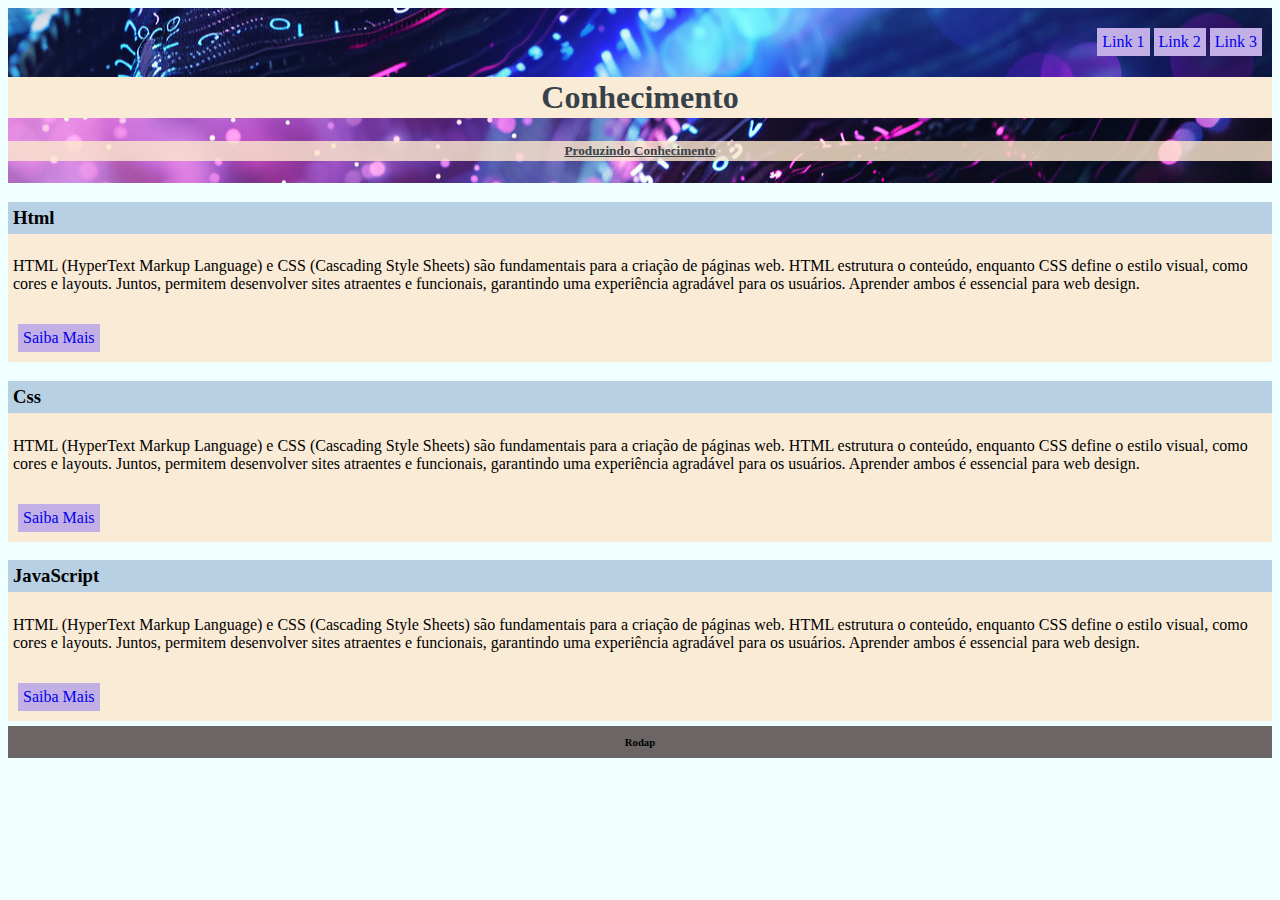
<file: conhecimento_web_v1/index.html>
<!DOCTYPE html>
<html lang="pt-br">
<head>
    <meta charset="UTF-8">
    <meta name="viewport" content="width=device-width, initial-scale=1.0">
    <link rel="stylesheet" href="/conhecimento_web_v1/estilo.css">
    <title>Conhecimento</title>
</head>
<header>
    <nav>
        <a href="#">Link 1</a>
        <a href="#">Link 2</a>
        <a href="#">Link 3</a>
    </nav>
    <h1>Conhecimento</h1>
    <h5>Produzindo Conhecimento</h5>
</header>
<body>
<section>
    <div class="html">
        <h3>Html</h3>
        <p>HTML (HyperText Markup Language) e CSS (Cascading Style Sheets) são fundamentais para a criação de páginas web. HTML estrutura o conteúdo, enquanto CSS define o estilo visual, como cores e layouts. Juntos, permitem desenvolver sites atraentes e funcionais, garantindo uma experiência agradável para os usuários. Aprender ambos é essencial para web design.</p>
        <a class="suba" href="#">Saiba Mais</a>
    </div>
    <div class="html">
        <h3>Css</h3>
        <p>HTML (HyperText Markup Language) e CSS (Cascading Style Sheets) são fundamentais para a criação de páginas web. HTML estrutura o conteúdo, enquanto CSS define o estilo visual, como cores e layouts. Juntos, permitem desenvolver sites atraentes e funcionais, garantindo uma experiência agradável para os usuários. Aprender ambos é essencial para web design.</p>
        <a class="suba" href="#">Saiba Mais</a>
    </div>
    <div class="html">
        <h3>JavaScript</h3>
        <p>HTML (HyperText Markup Language) e CSS (Cascading Style Sheets) são fundamentais para a criação de páginas web. HTML estrutura o conteúdo, enquanto CSS define o estilo visual, como cores e layouts. Juntos, permitem desenvolver sites atraentes e funcionais, garantindo uma experiência agradável para os usuários. Aprender ambos é essencial para web design.</p>
        <a class="suba" href="#">Saiba Mais</a>
    </div>
</section>  
<footer>
    <div class="rodap">
        <h6>Rodap</h6>
    </div>
</footer> 
</body>
</html>
</file>
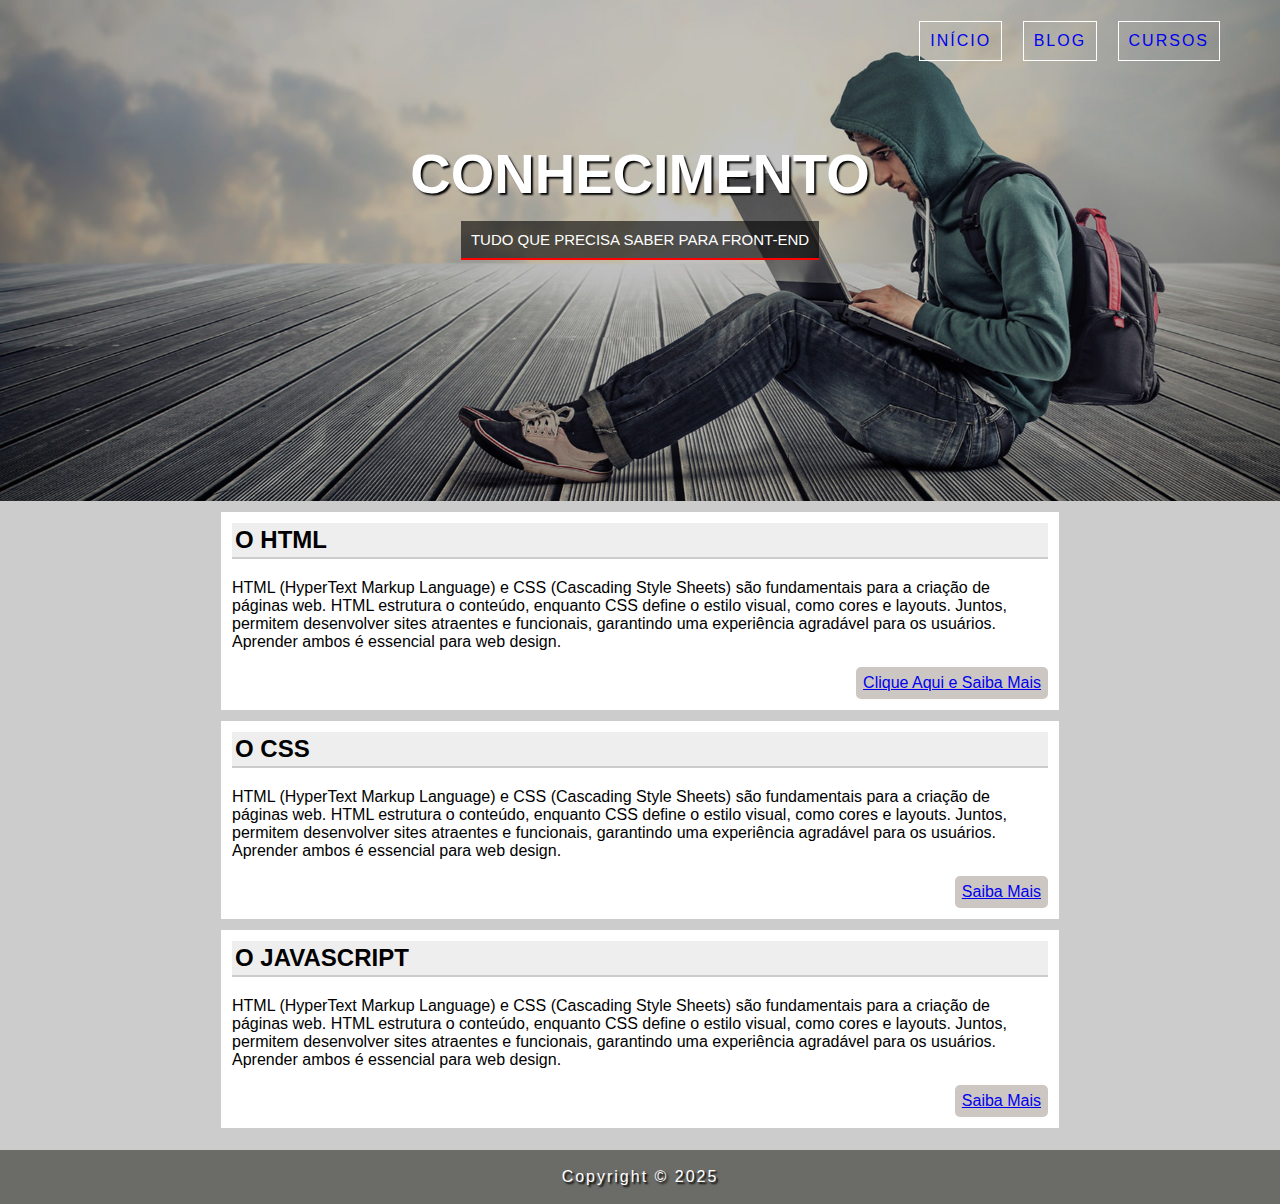
<file: conhecimento_web_v2/index.html>
<!DOCTYPE html>
<html lang="pt-br">
<head>
    <meta charset="UTF-8">
    <meta name="viewport" content="width=device-width, initial-scale=1.0">
    <title>Aprendizado</title>
    <link rel="stylesheet" href="/conhecimento_web_v2/estilo.css">
</head>
<body>
    <!-- cabeçalho da página (dentro do body) -->
    <header class="hero">
        <!-- links de seleção no cabeçalho -->
        <nav>
            <ul>
                <li><a href="#">Início</a></li>
                <li><a href="#">Blog</a></li>
                <li><a href="#">Cursos</a></li>
            </ul>
        </nav>
        <!-- informações do cabeçalho -->
        <div class="hero-content">
            <h1>Conhecimento</h1>
            <p>Tudo que precisa saber para front-end</p>
        </div>
    </header>
    <!-- meio da página -->
    <main>
        <section>
            <article>
                <!-- cabeçalho do article -->
                <header>
                    <h2>O HTML</h2>
                </header>
                <!-- corpo do article -->
                    <p>HTML (HyperText Markup Language) e CSS (Cascading Style Sheets) são fundamentais para a criação de páginas web. HTML estrutura o conteúdo, enquanto CSS define o estilo visual, como cores e layouts. Juntos, permitem desenvolver sites atraentes e funcionais, garantindo uma experiência agradável para os usuários. Aprender ambos é essencial para web design.
                    </p>
                <!-- link -->
                    <a href="#" class="btn">Clique Aqui e Saiba Mais</a>
            </article>
            <article>
                <!-- cabeçalho do article -->
                <header>
                    <h2>O CSS</h2>
                </header>
                <!-- corpo do article -->
                    <p>HTML (HyperText Markup Language) e CSS (Cascading Style Sheets) são fundamentais para a criação de páginas web. HTML estrutura o conteúdo, enquanto CSS define o estilo visual, como cores e layouts. Juntos, permitem desenvolver sites atraentes e funcionais, garantindo uma experiência agradável para os usuários. Aprender ambos é essencial para web design.
                    </p>
                <!-- link -->
                    <a href="#" class="btn">Saiba Mais</a>
            </article>
            <article>
                <!-- cabeçalho do article -->
                <header>
                    <h2>O JAVASCRIPT</h2>
                </header>
                <!-- corpo do article -->
                    <p>HTML (HyperText Markup Language) e CSS (Cascading Style Sheets) são fundamentais para a criação de páginas web. HTML estrutura o conteúdo, enquanto CSS define o estilo visual, como cores e layouts. Juntos, permitem desenvolver sites atraentes e funcionais, garantindo uma experiência agradável para os usuários. Aprender ambos é essencial para web design.
                    </p>
                <!-- link -->
                    <a href="#" class="btn">Saiba Mais</a>
            </article>
        </section>
    </main>
    <footer class="rodape">
        <!-- Simbolo © -->
        Copyright &copy; 2025
    </footer>
</body>
</html>
</file>
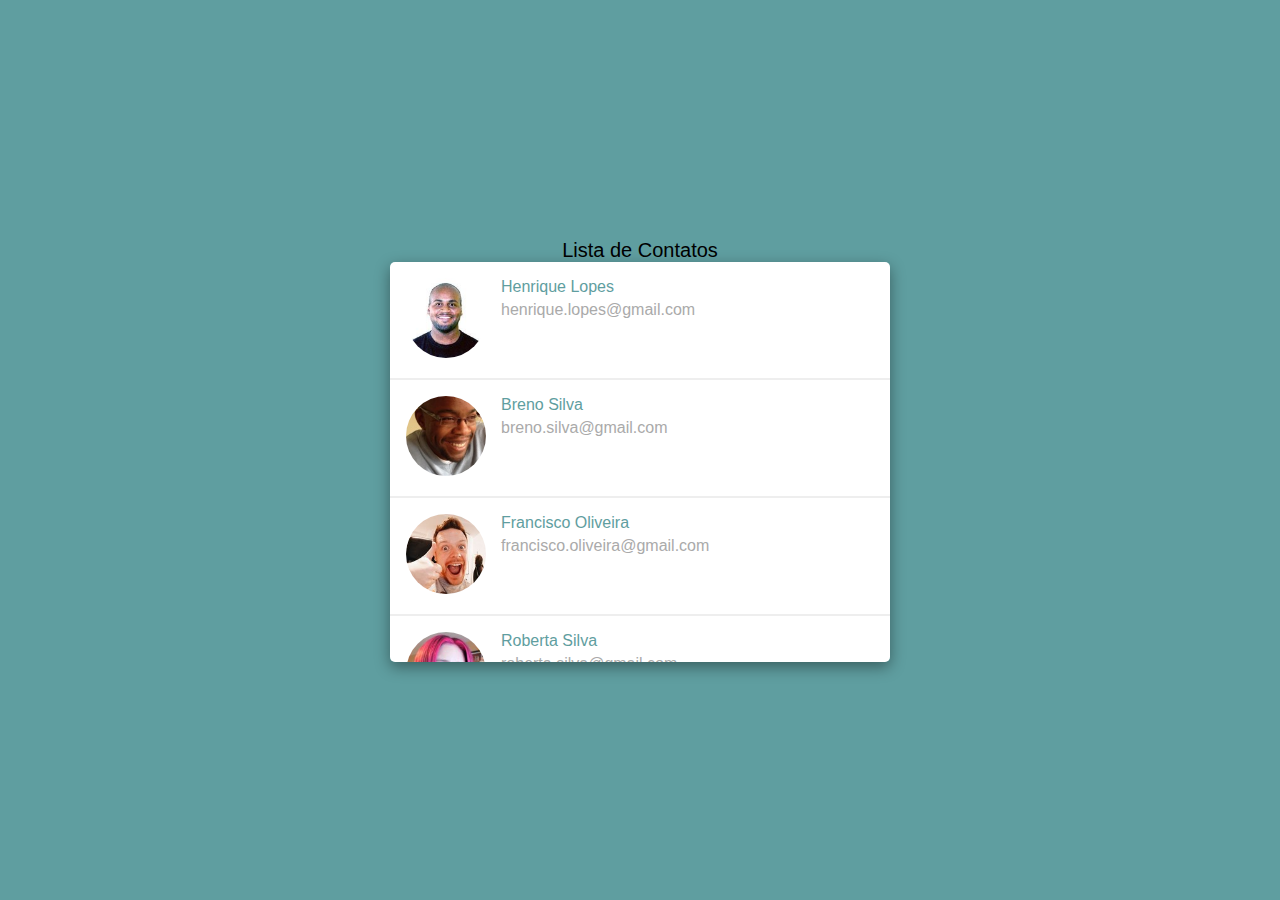
<file: lista_contatos/index.html>
<!DOCTYPE html>
<html lang="pt-br">
<head>
    <meta charset="UTF-8">
    <meta name="viewport" content="width=device-width, initial-scale=1.0">
    <link rel="stylesheet" href="estilo.css">
    <title>Lista de Contatos</title>
</head>
<body>
    <div class="main-title">Lista de Contatos</div>

    <div class="list-wrapper">
        <ul class="list">
            <li class="list-item">
                <div class="list-item__imagem"><img src="/lista_contatos/imagens/1.jpg" alt="Henrique Lopes"></div>
                <div class="list-item__content">
                    <p class="list-item__name">Henrique Lopes</p>
                    <p class="list-item__email">henrique.lopes@gmail.com</p>
                </div>
                <div class="list-item__actions">
                    <a href="#"><img src="/lista_contatos/imagens/delete.png" alt="Delete"></a>
                    <a href="#"><img src="/lista_contatos/imagens/edit.png" alt="Edit"></a>
                </div>
            </li>
            <li class="list-item">
                <div class="list-item__imagem"><img src="/lista_contatos/imagens/2.jpg" alt="Breno Silva"></div>
                <div class="list-item__content">
                    <p class="list-item__name">Breno Silva</p>
                    <p class="list-item__email">breno.silva@gmail.com</p>
                </div>
                <div class="list-item__actions">
                    <a href="#"><img src="/lista_contatos/imagens/delete.png" alt="Delete"></a>
                    <a href="#"><img src="/lista_contatos/imagens/edit.png" alt="Edit"></a>
                </div>
            </li>
            <li class="list-item">
                <div class="list-item__imagem"><img src="/lista_contatos/imagens/3.jpg" alt="Francisco Oliveira"></div>
                <div class="list-item__content">
                    <p class="list-item__name">Francisco Oliveira</p>
                    <p class="list-item__email">francisco.oliveira@gmail.com</p>
                </div>
                <div class="list-item__actions">
                    <a href="#"><img src="/lista_contatos/imagens/delete.png" alt="Delete"></a>
                    <a href="#"><img src="/lista_contatos/imagens/edit.png" alt="Edit"></a>
                </div>
            </li>
            <li class="list-item">
                <div class="list-item__imagem"><img src="/lista_contatos/imagens/4.jpg" alt="Roberta Silva"></div>
                <div class="list-item__content">
                    <p class="list-item__name">Roberta Silva</p>
                    <p class="list-item__email">roberta.silva@gmail.com</p>
                </div>
                <div class="list-item__actions">
                    <a href="#"><img src="/lista_contatos/imagens/delete.png" alt="Delete"></a>
                    <a href="#"><img src="/lista_contatos/imagens/edit.png" alt="Edit"></a>
                </div>
            </li>
        </ul>
    </div>
</body>
</html>
</file>
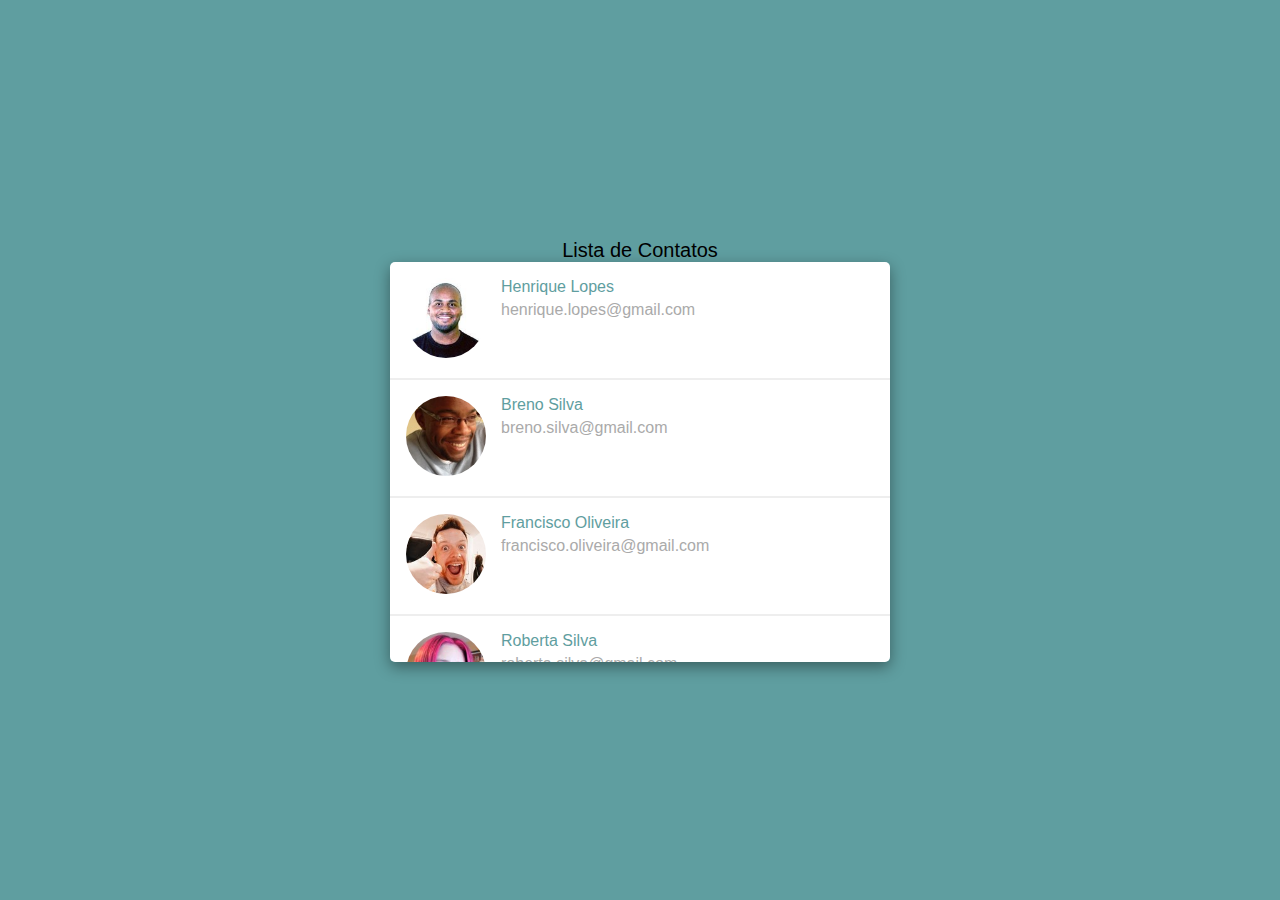
<file: lista_contatos_v1/index.html>
<!DOCTYPE html>
<html lang="pt-br">
<head>
    <meta charset="UTF-8">
    <meta name="viewport" content="width=device-width, initial-scale=1.0">
    <link rel="stylesheet" href="estilo.css">
    <title>Lista de Contatos</title>
</head>
<body>
    <div class="main-title">Lista de Contatos</div>

    <div class="list-wrapper">
        <ul class="list">
            <li class="list-item">
                <div class="list-item__imagem"><img src="/lista_contatos_v1/imagens/1.jpg" alt="Henrique Lopes"></div>
                <div class="list-item__content">
                    <p class="list-item__name">Henrique Lopes</p>
                    <p class="list-item__email">henrique.lopes@gmail.com</p>
                </div>
                <div class="list-item__actions">
                    <a href="#"><img src="/lista_contatos_v1/imagens/delete.png" alt="Delete"></a>
                    <a href="#"><img src="/lista_contatos_v1/imagens/edit.png" alt="Edit"></a>
                </div>
            </li>
            <li class="list-item">
                <div class="list-item__imagem"><img src="/lista_contatos_v1/imagens/2.jpg" alt="Breno Silva"></div>
                <div class="list-item__content">
                    <p class="list-item__name">Breno Silva</p>
                    <p class="list-item__email">breno.silva@gmail.com</p>
                </div>
                <div class="list-item__actions">
                    <a href="#"><img src="/lista_contatos_v1/imagens/delete.png" alt="Delete"></a>
                    <a href="#"><img src="/lista_contatos_v1/imagens/edit.png" alt="Edit"></a>
                </div>
            </li>
            <li class="list-item">
                <div class="list-item__imagem"><img src="/lista_contatos_v1/imagens/3.jpg" alt="Francisco Oliveira"></div>
                <div class="list-item__content">
                    <p class="list-item__name">Francisco Oliveira</p>
                    <p class="list-item__email">francisco.oliveira@gmail.com</p>
                </div>
                <div class="list-item__actions">
                    <a href="#"><img src="/lista_contatos_v1/imagens/delete.png" alt="Delete"></a>
                    <a href="#"><img src="/lista_contatos_v1/imagens/edit.png" alt="Edit"></a>
                </div>
            </li>
            <li class="list-item">
                <div class="list-item__imagem"><img src="/lista_contatos_v1/imagens/4.jpg" alt="Roberta Silva"></div>
                <div class="list-item__content">
                    <p class="list-item__name">Roberta Silva</p>
                    <p class="list-item__email">roberta.silva@gmail.com</p>
                </div>
                <div class="list-item__actions">
                    <a href="#"><img src="/lista_contatos_v1/imagens/delete.png" alt="Delete"></a>
                    <a href="#"><img src="/lista_contatos_v1/imagens/edit.png" alt="Edit"></a>
                </div>
            </li>
        </ul>
    </div>
</body>
</html>
</file>
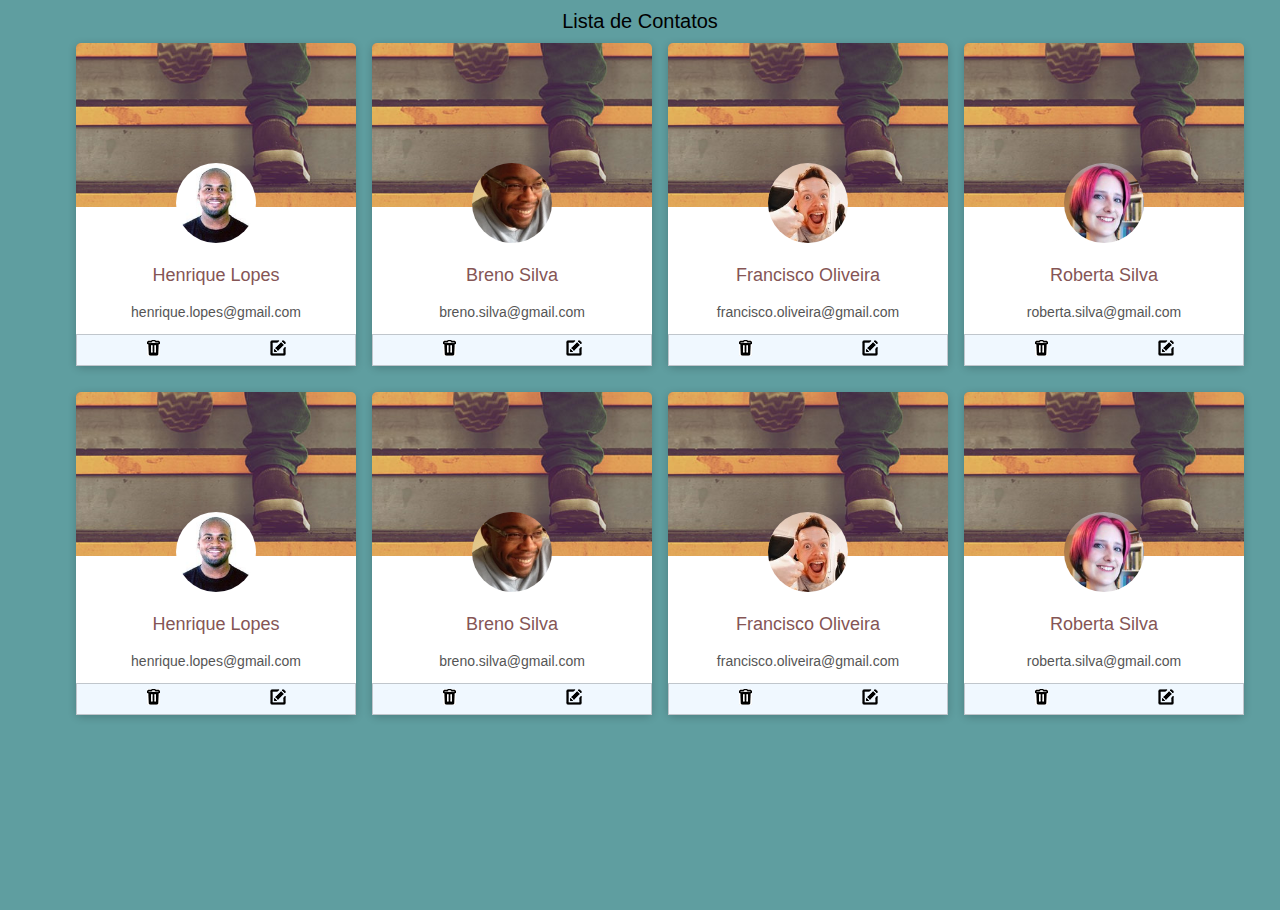
<file: lista_contatos_v2/index.html>
<!DOCTYPE html>
<html lang="pt-br">
<head>
    <meta charset="UTF-8">
    <meta name="viewport" content="width=device-width, initial-scale=1.0">
    <link rel="stylesheet" href="estilo.css">
    <title>Lista de Contatos</title>
</head>
<body>
    <div class="main-title">Lista de Contatos</div>

    <div class="list-wrapper">
        <ul class="list">
            <li class="list-item">
                <div class="list-item__imagem"><img src="/lista_contatos_v2/imagens/1.jpg" alt="Henrique Lopes"></div>
                <div class="list-item__content">
                    <p class="list-item__name">Henrique Lopes</p>
                    <p class="list-item__email">henrique.lopes@gmail.com</p>
                </div>
                <div class="list-item__actions">
                    <a href="#"><img src="/lista_contatos_v2/imagens/delete.png" alt="Delete"></a>
                    <a href="#"><img src="/lista_contatos_v2/imagens/edit.png" alt="Edit"></a>
                </div>
            </li>
            <li class="list-item">
                <div class="list-item__imagem"><img src="/lista_contatos_v2/imagens/2.jpg" alt="Breno Silva"></div>
                <div class="list-item__content">
                    <p class="list-item__name">Breno Silva</p>
                    <p class="list-item__email">breno.silva@gmail.com</p>
                </div>
                <div class="list-item__actions">
                    <a href="#"><img src="/lista_contatos_v2/imagens/delete.png" alt="Delete"></a>
                    <a href="#"><img src="/lista_contatos_v2/imagens/edit.png" alt="Edit"></a>
                </div>
            </li>
            <li class="list-item">
                <div class="list-item__imagem"><img src="/lista_contatos_v2/imagens/3.jpg" alt="Francisco Oliveira"></div>
                <div class="list-item__content">
                    <p class="list-item__name">Francisco Oliveira</p>
                    <p class="list-item__email">francisco.oliveira@gmail.com</p>
                </div>
                <div class="list-item__actions">
                    <a href="#"><img src="/lista_contatos_v2/imagens/delete.png" alt="Delete"></a>
                    <a href="#"><img src="/lista_contatos_v2/imagens/edit.png" alt="Edit"></a>
                </div>
            </li>
            <li class="list-item">
                <div class="list-item__imagem"><img src="/lista_contatos_v2/imagens/4.jpg" alt="Roberta Silva"></div>
                <div class="list-item__content">
                    <p class="list-item__name">Roberta Silva</p>
                    <p class="list-item__email">roberta.silva@gmail.com</p>
                </div>
                <div class="list-item__actions">
                    <a href="#"><img src="/lista_contatos_v2/imagens/delete.png" alt="Delete"></a>
                    <a href="#"><img src="/lista_contatos_v2/imagens/edit.png" alt="Edit"></a>
                </div>
            </li>
            <li class="list-item">
                <div class="list-item__imagem"><img src="/lista_contatos_v2/imagens/1.jpg" alt="Henrique Lopes"></div>
                <div class="list-item__content">
                    <p class="list-item__name">Henrique Lopes</p>
                    <p class="list-item__email">henrique.lopes@gmail.com</p>
                </div>
                <div class="list-item__actions">
                    <a href="#"><img src="/lista_contatos_v2/imagens/delete.png" alt="Delete"></a>
                    <a href="#"><img src="/lista_contatos_v2/imagens/edit.png" alt="Edit"></a>
                </div>
            </li>
            <li class="list-item">
                <div class="list-item__imagem"><img src="/lista_contatos_v2/imagens/2.jpg" alt="Breno Silva"></div>
                <div class="list-item__content">
                    <p class="list-item__name">Breno Silva</p>
                    <p class="list-item__email">breno.silva@gmail.com</p>
                </div>
                <div class="list-item__actions">
                    <a href="#"><img src="/lista_contatos_v2/imagens/delete.png" alt="Delete"></a>
                    <a href="#"><img src="/lista_contatos_v2/imagens/edit.png" alt="Edit"></a>
                </div>
            </li>
            <li class="list-item">
                <div class="list-item__imagem"><img src="/lista_contatos_v2/imagens/3.jpg" alt="Francisco Oliveira"></div>
                <div class="list-item__content">
                    <p class="list-item__name">Francisco Oliveira</p>
                    <p class="list-item__email">francisco.oliveira@gmail.com</p>
                </div>
                <div class="list-item__actions">
                    <a href="#"><img src="/lista_contatos_v2/imagens/delete.png" alt="Delete"></a>
                    <a href="#"><img src="/lista_contatos_v2/imagens/edit.png" alt="Edit"></a>
                </div>
            </li>
            <li class="list-item">
                <div class="list-item__imagem"><img src="/lista_contatos_v2/imagens/4.jpg" alt="Roberta Silva"></div>
                <div class="list-item__content">
                    <p class="list-item__name">Roberta Silva</p>
                    <p class="list-item__email">roberta.silva@gmail.com</p>
                </div>
                <div class="list-item__actions">
                    <a href="#"><img src="/lista_contatos_v2/imagens/delete.png" alt="Delete"></a>
                    <a href="#"><img src="/lista_contatos_v2/imagens/edit.png" alt="Edit"></a>
                </div>
            </li>
        </ul>
    </div>
</body>
</html>
</file>
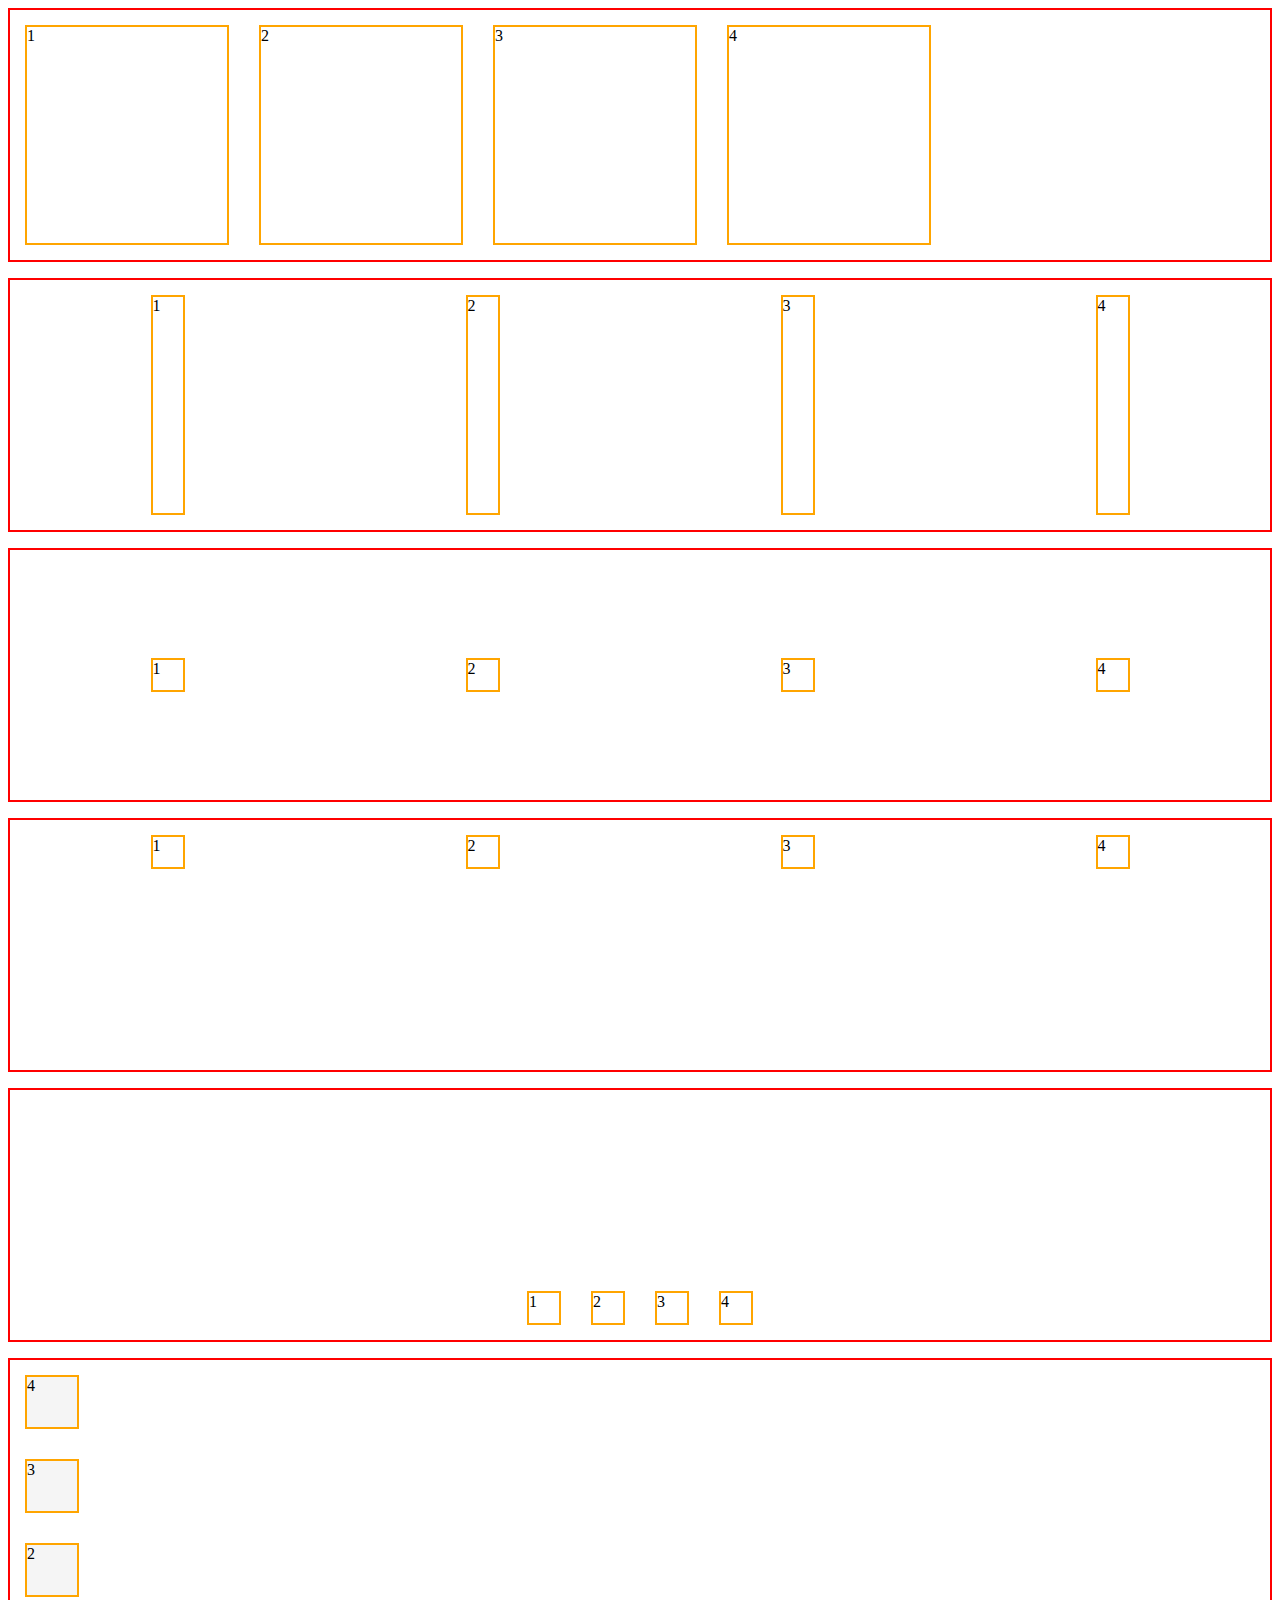
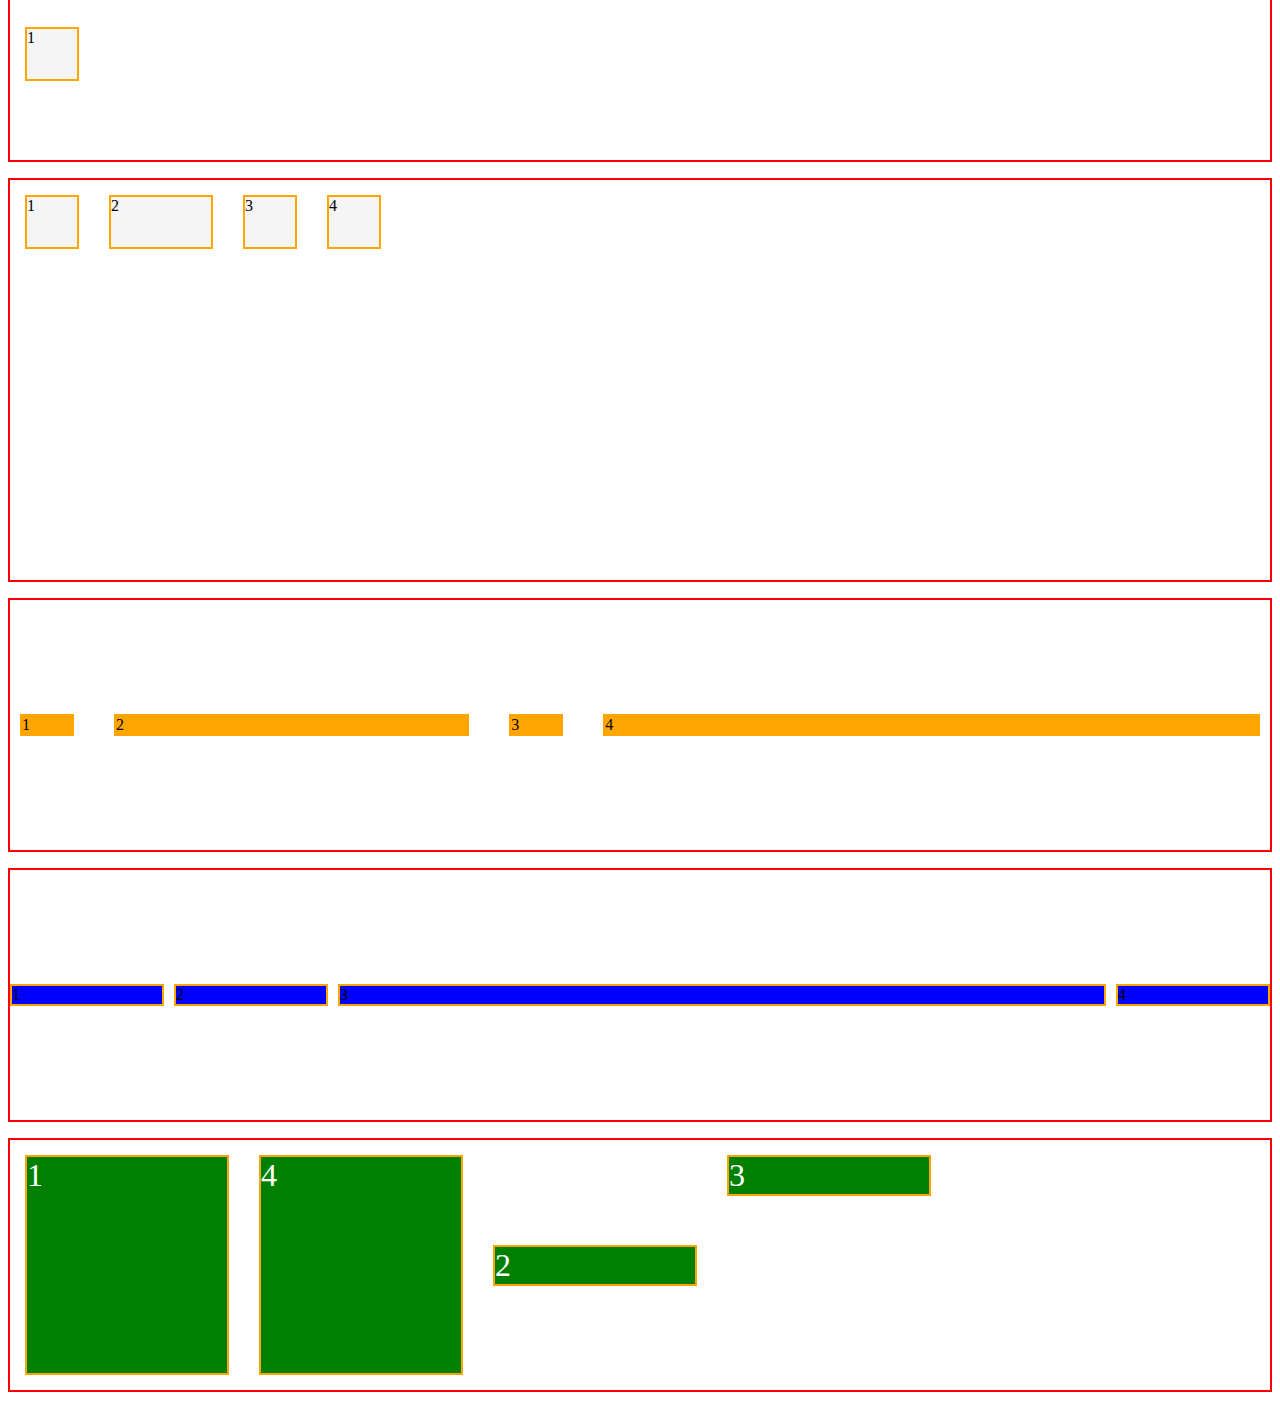
<file: flexbox/flexbox.html>
<!DOCTYPE html>
<html lang="pt-br">
<head>
    <meta charset="UTF-8">
    <meta name="viewport" content="width=device-width, initial-scale=1.0">
    <title>Flex - Box</title>
    <style>
        .flexbox {
            display: flex;
            height: 250px;
            border: 2px solid red;
            margin-bottom: 16px;
            /* modificação no flexbox, afetando as divs */
            /* flex-wrap: nowrap;
            flex-direction: row; */
            /* atalho para dois de cima */
            flex-flow: row wrap;
        }
        .flexbox div {
            border: 2px solid orange;
            /* largura da div */
            width: 200px;
            margin: 15px;
        }
        .flex-container2 {
            /* interação das divs dentro da div mãe */
            justify-content: space-around;

        }
        .flex-container2 div {
            width: 30px;
        }
        /* Manipulação na vertical */
        .flex-container3 {
            justify-content: space-around;
            align-items: center;
        }
        .flex-container3 div {
            height: 30px;
            width: 30px;
            top: 0;
        }
        .flex-container4 {
            justify-content: space-around;
            align-items: flex-start;
            /* considera o tamanho do conteúdo */
            align-items: baseline;
        }
        .flex-container4 div {
            height: 30px;
            width: 30px;
            top: 0;
        }
        .flex-container5 {
            justify-content: center;
            align-items: flex-end;
        }
        .flex-container5 div {
            height: 30px;
            width: 30px;
            top: 0;
        }
        /* Essas duas primeiras proprieadades tem comportamentos diferente quando modificada a propriedade flex-direction */
        .flex-container6 {
            justify-content: flex-end;
            align-items: start;
            flex-direction: column-reverse;
            height: 400px;
        }
        .flex-container6 div {
            width: 50px;
            height: 50px;
            background-color: whitesmoke;
        }
        .flex-container7 {
            justify-content: flex-start;
            align-items: start;
            flex-direction: row;
            height: 400px;
        }
        .flex-container7 div {
            width: 50px;
            height: 50px;
            background-color: whitesmoke;
        }
        /* flex-basis -> utilizado para usar a base de uma largura ou altura */
        /* tanto em largura quanto em altura */
        .flex-container7 .div2 {
            flex-basis: 100px;
        }
        .flex-container8 {
            justify-content: center;
            align-items: center;
            gap: 20px;
        }
        .flex-container8 div {
            flex-basis: 50px;
            background-color: orange;
            margin: 0;
            margin: 10px;
        }
        /* se auto ajusta para ser mais largo, porém adaptação e correção de espaço */
        .flex-container8 .div2 {
            flex-grow: 1;
        }
        .flex-container8 .div4 {
            flex-grow: 2;
        }
        .flex-container9 {
            justify-content: center;
            align-items: center;
            gap: 10px;
        }
        .flex-container9 div {
            flex-basis: 150px;
            background-color: blue;
            margin: 0;
        }
        .flex-container9 .div1 {
            /* espaço que falta */
            flex-shrink: 2;
            /* quando sobra o espaço */
            flex-grow: 0;
        }
        .flex-container9 .div3 {
            flex-shrink: 1;
            /* o espaço que sobra e preenchido com a div 3 */
            flex-grow: 2;
        }
        .flex-container10 div {
            background-color: green;
            font-size: 32px;
            color: white;
        }
        /* Manipulação(ordem) de div */
        .flex-container10 .div2 {
            order: 1;
            align-self: center;
        }
        .flex-container10 .div3 {
            order: 2;
            align-self: flex-start;
        }
    </style>
</head>
<body>
    <div class="flexbox flex-container1">
        <div class="div1">1</div>
        <div class="div2">2</div>
        <div class="div3">3</div>
        <div class="div4">4</div>   
    </div>

    <div class="flexbox flex-container2">
        <div class="div1">1</div>
        <div class="div2">2</div>
        <div class="div3">3</div>
        <div class="div4">4</div>   
    </div>

    <div class="flexbox flex-container3">
        <div class="div1">1</div>
        <div class="div2">2</div>
        <div class="div3">3</div>
        <div class="div4">4</div>   
    </div>

    <div class="flexbox flex-container4">
        <div class="div1">1</div>
        <div class="div2">2</div>
        <div class="div3">3</div>
        <div class="div4">4</div>   
    </div>

    <div class="flexbox flex-container5">
        <div class="div1">1</div>
        <div class="div2">2</div>
        <div class="div3">3</div>
        <div class="div4">4</div>   
    </div>

    <div class="flexbox flex-container6">
        <div class="div1">1</div>
        <div class="div2">2</div>
        <div class="div3">3</div>
        <div class="div4">4</div>   
    </div>

    <div class="flexbox flex-container7">
        <div class="div1">1</div>
        <div class="div2">2</div>
        <div class="div3">3</div>
        <div class="div4">4</div>   
    </div>

    <div class="flexbox flex-container8">
        <div class="div1">1</div>
        <div class="div2">2</div>
        <div class="div3">3</div>
        <div class="div4">4</div>   
    </div>

    <div class="flexbox flex-container9">
        <div class="div1">1</div>
        <div class="div2">2</div>
        <div class="div3">3</div>
        <div class="div4">4</div>   
    </div>

    <div class="flexbox flex-container10">
        <div class="div1">1</div>
        <div class="div2">2</div>
        <div class="div3">3</div>
        <div class="div4">4</div>   
    </div>
</body>
</html>
</file>
<file: conhecimento_web_v1/estilo.css>
header {
    background-image: url(/conhecimento_web_v1/imagens/digital.png);
    background-attachment: fixed;
    background-position: center;
    display: inline-block;
    width: 100%;
}
h1 {
    text-align: center;
    color: rgb(56, 65, 72);
    background-color: antiquewhite;
    padding: 2px;
}
h5 {
    text-align: center;
    color: rgb(56, 65, 72);
    background-color: rgba(251, 231, 204, 0.817);
    padding: 2px;
    text-decoration-line: underline;
}
a {
    background-color: rgb(194, 175, 229);
    text-decoration: none;
    padding: 5px;
    display: inline-block;
    margin-top: 10px;
}
a:hover {
    background-color: rgba(251, 231, 204, 0.817);
    color: rgb(56, 65, 72);
}
nav {
    text-align: right;
    margin-right: 10px;
    margin-top: 10px;
}
.html {
    background-color: antiquewhite;
    margin: auto;
}
h3 {
    padding: 5px;
    background-color: rgb(184, 208, 228);
    background-origin: padding-box;
}
p {
    padding: 5px;
}
.suba {
    margin-left: 10px;
    margin-bottom: 10px;
}
body {
    background-color: azure;
}
.rodap {
    background-color: rgb(107, 101, 101);
    margin-bottom: 0;
}
h6 {
    text-align: center;
    padding: 10px;
    margin: 0;
    margin-top: 5px;
}
</file>
<file: conhecimento_web_v2/estilo.css>
body {
    margin: 0;
    background-color: #ccc;
    font-family: Arial, Helvetica, sans-serif;
}
.hero {
    background-image: url(/conhecimento_web_v2/imagens/bg-3.jpg);
    height: 500px;
    background-size: cover;
    background-position: right center;
    padding-top: 1px;
}
.hero-content {
    margin: 80px auto 0 auto;
    width: 80%;
    text-align: center;
    color: white;
}
.hero-content h1 {
    font-size: 56px;
    text-shadow: 2px 2px 2px black;
    text-transform: uppercase;
    margin-bottom: 0;
}
.hero-content p {
    background-color: rgba(0,0,0, 0.6);
    font-size: 15px;
    display: inline-block;
    padding: 10px;
    border-bottom: 2px solid red;
    text-transform: uppercase;
}
.hero nav ul {
    margin: 20px 50px 0 0;
}
.hero nav li {
    display: inline-block;
    border: 1px solid white;
    margin-left: 16px;
    padding: 10px;
}
.hero nav {
    text-align: right;
    margin: 10px;
    margin-top: 20px;
}
.hero a {
    text-decoration: none;
    text-transform: uppercase;
    /* Espaçamento das letras */
    letter-spacing: 2px;
}
.hero a:hover {
    text-decoration-line: underline;
}
.hero li:hover{
    background-color: rgba(255, 0, 0, 0.500);
}
main {
    width: 90%;
    margin: auto;
    max-width: 860px;
}
section {
    padding: 11px;
}
article {
    background-color: white;
    padding: 11px;
    margin-bottom: 11px;
}
article h2 {
    border-bottom: 2px solid #ccc;
    background-color: #eee;
    padding: 3px;
    margin-top: 0;
}
.btn {
    background-color: #cdc7c3;
    display: block;
    padding: 7px;
    border-radius: 5px;
    margin-left: auto;
    /* Solução para alocar um bloco para a esquerda usando o conteudo de referência */
    width: fit-content;
}
.rodape {
    color: white;
    background-color: #6b6c68;
    text-align: center;
    padding: 18px;
    text-shadow: 2px 2px 2px black;
    letter-spacing: 2px;
}
</file>
<file: lista_contatos/estilo.css>
html, body {
    height: 100%;
}
body {
    font-family: 'Lucida Sans', 'Lucida Sans Regular', 'Lucida Grande', 'Lucida Sans Unicode', Geneva, Verdana, sans-serif;
    background-color: cadetblue;

    /* retirar a barra de rolagem */
    margin-top: 0;

    display: flex;
    /* alinhar conteiner */
    justify-content: center;
    /* alinhar os items */
    align-items: center;
    /* flex em coluna */
    flex-direction: column;
}
.main-title {
    font-size: 20px;
}
.list-wrapper {
    background-color: white;
    border-radius: 5px;
    /* largura */
    width: 90%;
    /* máximo de largura */
    max-width: 500px;
    /* altura */
    height: 400px;
    /* barra de rolagem no eixo y */
    overflow-y: auto;
    /* ao redor, manipulação da sombra */
    box-shadow: 0px 5px 15px rgba(0, 0, 0, .4);
}
.list {
    /* remover o ponto da lista */
    list-style-type: none;
    /* retirar o padding do ponto removido */
    padding: 0;
    /* zerando a margim padrão da ul */
    margin: 0;
}
.list-item {
    /* definindo como flex */
    display: flex;
    /* acrescentando uma borda */
    border-bottom: 2px solid #eee;
    /* espaçamento interno */
    padding: 16px;
}
.list-item__imagem img {
    /* definindo tamanho da img */
    width: 80px;
    /* utilizando metade do que foi defido com porcetagem */
    border-radius: 50%;
}
.list-item__content {
    /* definindo tamanho do padding */
    padding: 0 15px;
    /* utilizando prop. flex grow aproveitar espaço que sobra*/
    flex-grow: 1;
}
.list-item__name {
    font-size: 16px;
    color: cadetblue ;
    margin: 0;
}
.list-item__email {
    color: #aaa;
    margin: 5px 0 0;
}
.list-item:hover {
    /* ao passar o mouse */
    background-color: #e8e8e8;
}
.list-item__actions {
    display: flex;
    /* prop. para afastar um do outro */
    gap: 16px;
    align-items: center;
    /* transparência nos icones */
    opacity: 0;
}
/* quando passar o mouse em cima da list aparecer os ícones alterando a opacidade */
.list-item:hover .list-item__actions {
    opacity: 0.8;
}
</file>
<file: lista_contatos_v1/estilo.css>
html, body {
    height: 100%;
}
body {
    font-family: 'Lucida Sans', 'Lucida Sans Regular', 'Lucida Grande', 'Lucida Sans Unicode', Geneva, Verdana, sans-serif;
    background-color: cadetblue;

    /* retirar a barra de rolagem */
    margin-top: 0;

    display: flex;
    /* alinhar conteiner */
    justify-content: center;
    /* alinhar os items */
    align-items: center;
    /* flex em coluna */
    flex-direction: column;
}
.main-title {
    font-size: 20px;
}
.list-wrapper {
    background-color: white;
    border-radius: 5px;
    /* largura */
    width: 90%;
    /* máximo de largura */
    max-width: 500px;
    /* altura */
    height: 400px;
    /* barra de rolagem no eixo y */
    overflow-y: auto;
    /* ao redor, manipulação da sombra */
    box-shadow: 0px 5px 15px rgba(0, 0, 0, .4);
}
.list {
    /* remover o ponto da lista */
    list-style-type: none;
    /* retirar o padding do ponto removido */
    padding: 0;
    /* zerando a margim padrão da ul */
    margin: 0;
}
.list-item {
    /* definindo como flex */
    display: flex;
    /* acrescentando uma borda */
    border-bottom: 2px solid #eee;
    /* espaçamento interno */
    padding: 16px;
}
.list-item__imagem img {
    /* definindo tamanho da img */
    width: 80px;
    /* utilizando metade do que foi defido com porcetagem */
    border-radius: 50%;
}
.list-item__content {
    /* definindo tamanho do padding */
    padding: 0 15px;
    /* utilizando prop. flex grow aproveitar espaço que sobra*/
    flex-grow: 1;
}
.list-item__name {
    font-size: 16px;
    color: cadetblue ;
    margin: 0;
}
.list-item__email {
    color: #aaa;
    margin: 5px 0 0;
}
.list-item:hover {
    /* ao passar o mouse */
    background-color: #e8e8e8;
}
.list-item__actions {
    display: flex;
    /* prop. para afastar um do outro */
    gap: 16px;
    align-items: center;
    /* transparência nos icones */
    opacity: 0;
}
/* quando passar o mouse em cima da list aparecer os ícones alterando a opacidade */
.list-item:hover .list-item__actions {
    opacity: 0.8;
}
</file>
<file: lista_contatos_v2/estilo.css>
html, body {
    height: 100%;
}
body {
    font-family: 'Lucida Sans', 'Lucida Sans Regular', 'Lucida Grande', 'Lucida Sans Unicode', Geneva, Verdana, sans-serif;
    background-color: cadetblue;

    margin-top: 0;
}
.main-title {
    font-size: 20px;
    text-align: center;
    margin-top: 10px;
}
.list {
    display: flex;
    flex-wrap: wrap;
    list-style-type: none;
    justify-content: center;
    gap: 16px;
    margin-top: 10px;
}
.list-item {
    flex-basis: 280px;
    background-color: white;
    border-radius: 5px;
    text-align: center;
    box-shadow: 0 2px 8px rgba(0, 0, 0, 0.2);
    background-image: url(/lista_contatos_v2/imagens/thumb04.jpg);
    background-size: 100%;
    background-repeat: no-repeat;
    margin-bottom: 10px;
}
.list-item__imagem img {
    border-radius: 50%;
    width: 80px;
    margin-top: 120px;
}
.list-item__name {
    color: #855555;
    font-size: 18px;
}
.list-item__email {
    color: #555555;
    font-size: 14px;
}
.list-item__actions {
    background-color: aliceblue;
    display: flex;
    justify-content: center;
    justify-items: center;
    height: 30px;
    gap: 100px;
    border: 0.1px solid rgba(0, 0, 0, 0.2);
}
.list-item__actions a {
    color: #555555;
    padding: 5px;
}
</file>
